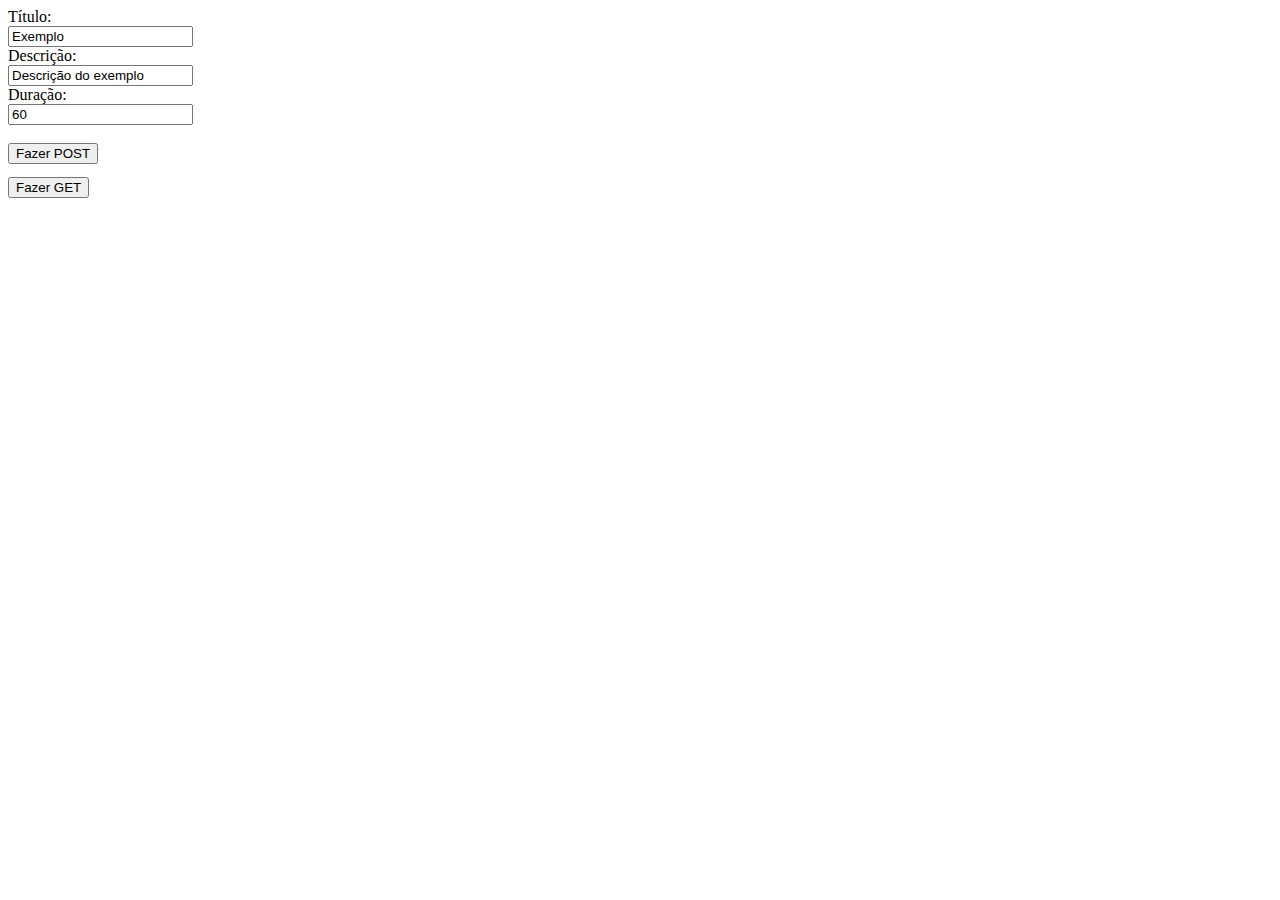
<file: index.html>
<!DOCTYPE html>
<html lang="en">
<head>
    <meta charset="UTF-8">
    <meta name="viewport" content="width=device-width, initial-scale=1.0">
    <title>Enviar POST para API</title>
</head>
<body>
    <form id="myForm">
        <label for="title">Título:</label><br>
        <input type="text" id="title" name="title" value="Exemplo"><br>

        <label for="description">Descrição:</label><br>
        <input type="text" id="description" name="description" value="Descrição do exemplo"><br>

        <label for="duration">Duração:</label><br>
        <input type="number" id="duration" name="duration" value="60"><br><br>

        <button type="submit">Fazer POST</button>
    </form>

    <pre id="response"></pre>

    <button id="getData">Fazer GET</button>

    <script src="./script.js"></script>
</body>
</html>
</file>
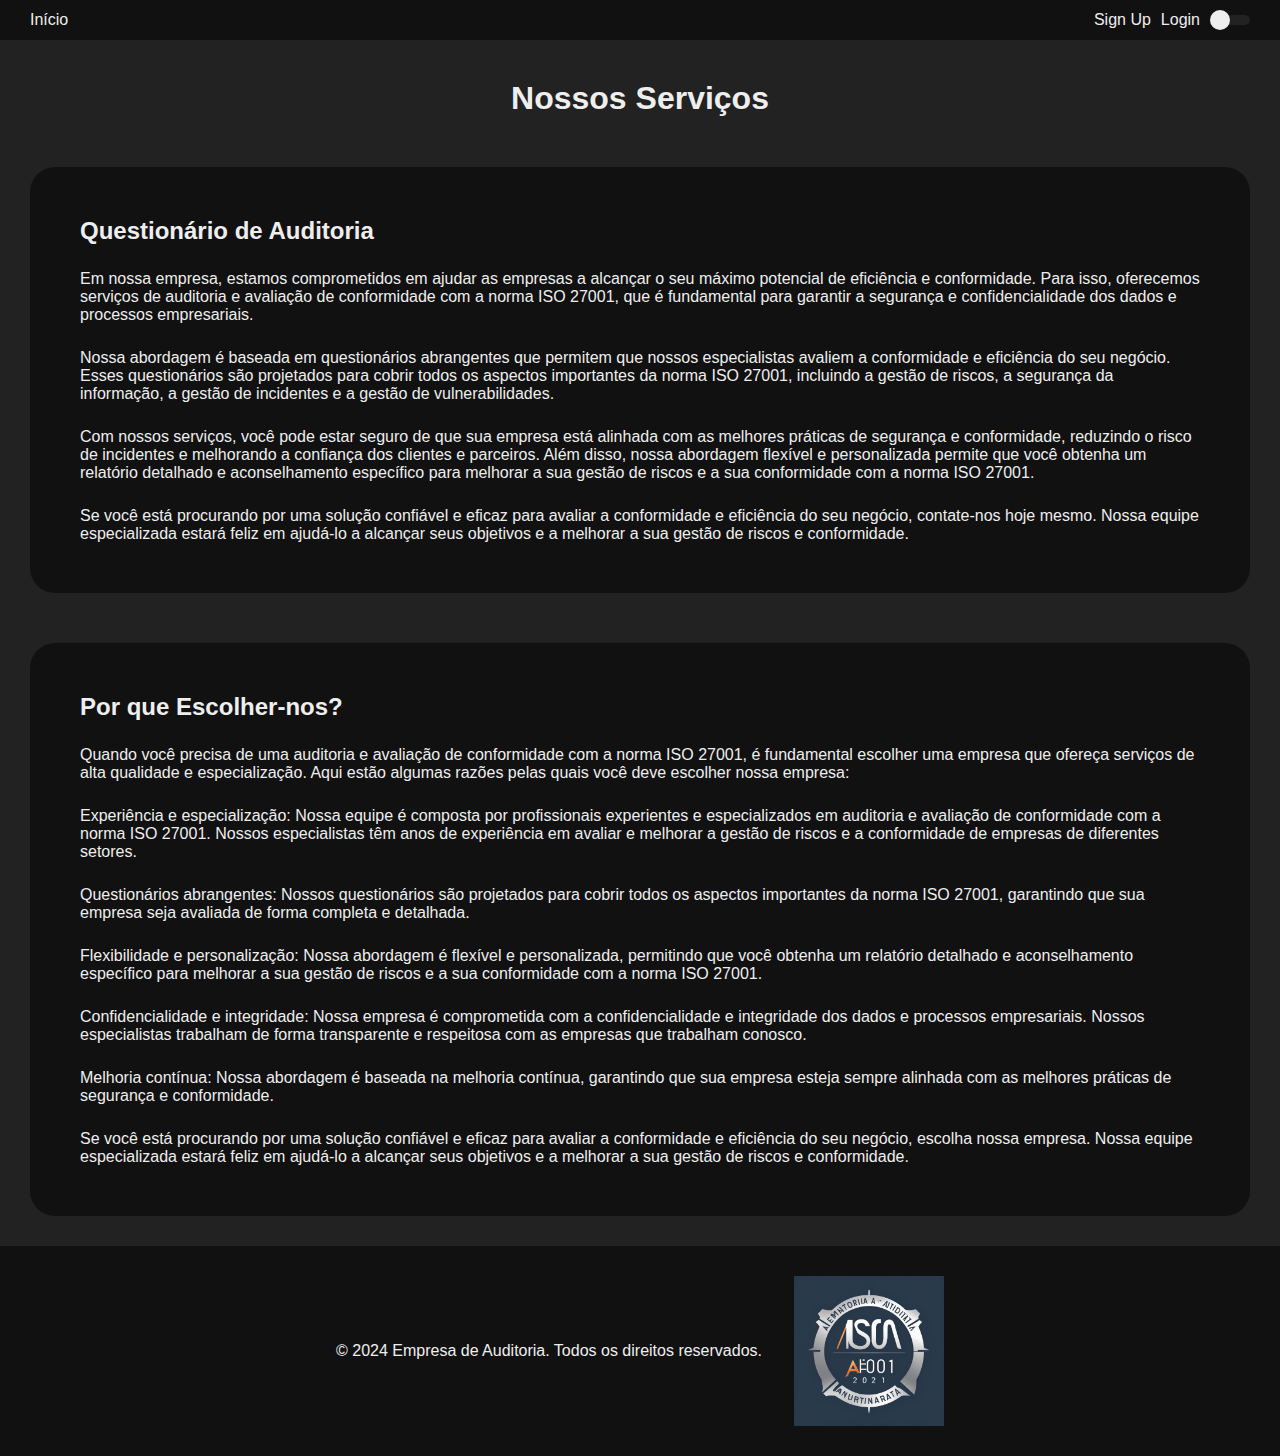
<file: pages/index.html>
<!DOCTYPE html>
<html lang="en">
	<head>
		<meta charset="UTF-8" />
		<meta name="viewport" content="width=device-width, initial-scale=1.0" />
		<link rel="stylesheet" href="../style/base.css" />
		<link rel="stylesheet" href="../style/index.css" />
		<title>Página inicial</title>
	</head>
	<body>
		<header>
			<span><a href="./index.html">Início</a></span>
			<nav>
				<ul id="signup-login">
					<li><a href="./signup.html">Sign Up</a></li>
					<li><a href="./login.html">Login</a></li>
				</ul>
				<span></span>
			</nav>
		</header>

		<section id="our-services">
			<h1 id="unico">Nossos Serviços</h1>
			<section id="nossos-servicos">
				<h2>Questionário de Auditoria</h2>
				<p>
					Em nossa empresa, estamos comprometidos em ajudar as empresas a
					alcançar o seu máximo potencial de eficiência e conformidade.
					Para isso, oferecemos serviços de auditoria e avaliação de
					conformidade com a norma ISO 27001, que é fundamental para
					garantir a segurança e confidencialidade dos dados e processos
					empresariais.
				</p>
				<p>
					Nossa abordagem é baseada em questionários abrangentes que
					permitem que nossos especialistas avaliem a conformidade e
					eficiência do seu negócio. Esses questionários são projetados
					para cobrir todos os aspectos importantes da norma ISO 27001,
					incluindo a gestão de riscos, a segurança da informação, a gestão
					de incidentes e a gestão de vulnerabilidades.
				</p>
				<p>
					Com nossos serviços, você pode estar seguro de que sua empresa
					está alinhada com as melhores práticas de segurança e
					conformidade, reduzindo o risco de incidentes e melhorando a
					confiança dos clientes e parceiros. Além disso, nossa abordagem
					flexível e personalizada permite que você obtenha um relatório
					detalhado e aconselhamento específico para melhorar a sua gestão
					de riscos e a sua conformidade com a norma ISO 27001.
				</p>
				<p>
					Se você está procurando por uma solução confiável e eficaz para
					avaliar a conformidade e eficiência do seu negócio, contate-nos
					hoje mesmo. Nossa equipe especializada estará feliz em ajudá-lo a
					alcançar seus objetivos e a melhorar a sua gestão de riscos e
					conformidade.
				</p>
			</section>
			<section id="por-que-escolher-nos">
				<h2>Por que Escolher-nos?</h2>
				<p>
					Quando você precisa de uma auditoria e avaliação de conformidade
					com a norma ISO 27001, é fundamental escolher uma empresa que
					ofereça serviços de alta qualidade e especialização. Aqui estão
					algumas razões pelas quais você deve escolher nossa empresa:
				</p>
				<p>
					Experiência e especialização: Nossa equipe é composta por
					profissionais experientes e especializados em auditoria e
					avaliação de conformidade com a norma ISO 27001. Nossos
					especialistas têm anos de experiência em avaliar e melhorar a
					gestão de riscos e a conformidade de empresas de diferentes
					setores.
				</p>
				<p>
					Questionários abrangentes: Nossos questionários são projetados
					para cobrir todos os aspectos importantes da norma ISO 27001,
					garantindo que sua empresa seja avaliada de forma completa e
					detalhada.
				</p>
				<p>
					Flexibilidade e personalização: Nossa abordagem é flexível e
					personalizada, permitindo que você obtenha um relatório detalhado
					e aconselhamento específico para melhorar a sua gestão de riscos
					e a sua conformidade com a norma ISO 27001.
				</p>
				<p>
					Confidencialidade e integridade: Nossa empresa é comprometida com
					a confidencialidade e integridade dos dados e processos
					empresariais. Nossos especialistas trabalham de forma
					transparente e respeitosa com as empresas que trabalham conosco.
				</p>
				<p>
					Melhoria contínua: Nossa abordagem é baseada na melhoria
					contínua, garantindo que sua empresa esteja sempre alinhada com
					as melhores práticas de segurança e conformidade.
				</p>
				<p>
					Se você está procurando por uma solução confiável e eficaz para
					avaliar a conformidade e eficiência do seu negócio, escolha nossa
					empresa. Nossa equipe especializada estará feliz em ajudá-lo a
					alcançar seus objetivos e a melhorar a sua gestão de riscos e
					conformidade.
				</p>
			</section>
		</section>

		<footer>
			&copy; 2024 Empresa de Auditoria. Todos os direitos reservados.
			<img src="../images/direito.jpeg" alt="" />
		</footer>

		<script src="../scripts/sistemadelogado.js"></script>
		<script src="../scripts/theme.js"></script>
	</body>
</html>
</file>
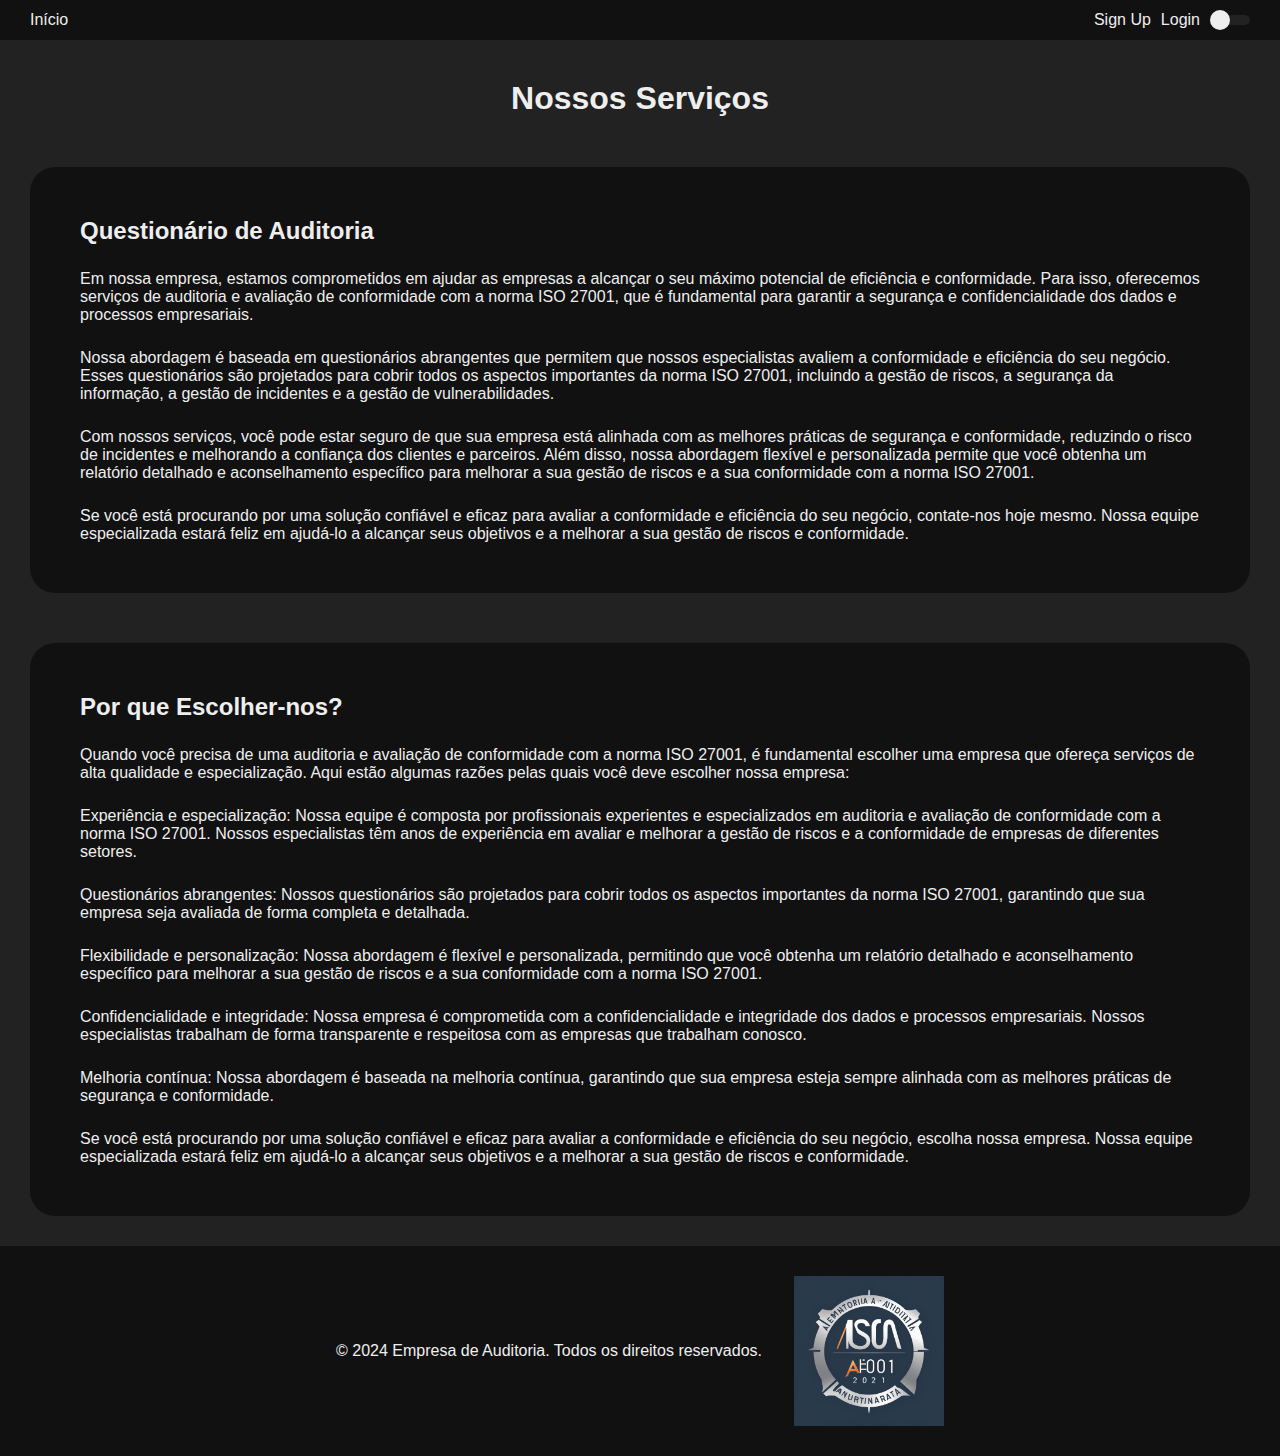
<file: pages/constatacoes.html>
<!DOCTYPE html>
<html lang="pt-br">
	<head>
		<meta charset="UTF-8" />
		<meta name="viewport" content="width=device-width, initial-scale=1.0" />
		<title>Perfil do Usuário</title>
		<link rel="stylesheet" href="../style/base.css" />
		<link rel="stylesheet" href="../style/pageUser.css" />
		<link rel="stylesheet" href="../style/getAllUser.css" />
		<link rel="stylesheet" href="../style/constatacao.css" />
	</head>
	<body>
		<header>
			<span><a href="./index.html">Início</a></span>
			<nav>
				<ul>
					<li><a id="signup-login" href="./index.html">Desconectar</a></li>
				</ul>
				<span></span>
			</nav>
		</header>
	
        <div id="logs">

        </div>

		<footer>
			&copy; 2024 Empresa de Auditoria. Todos os direitos reservados.
			<img src="../images/direito.jpeg" alt="">
		</footer>

		<script src="../scripts/theme.js"></script>
		<script src="../scripts/pageUser.js"></script>
		<script src="../scripts/index.js"></script>
		<script src="../scripts/constatacoes.js"></script>
	</body>
</html>
</file>
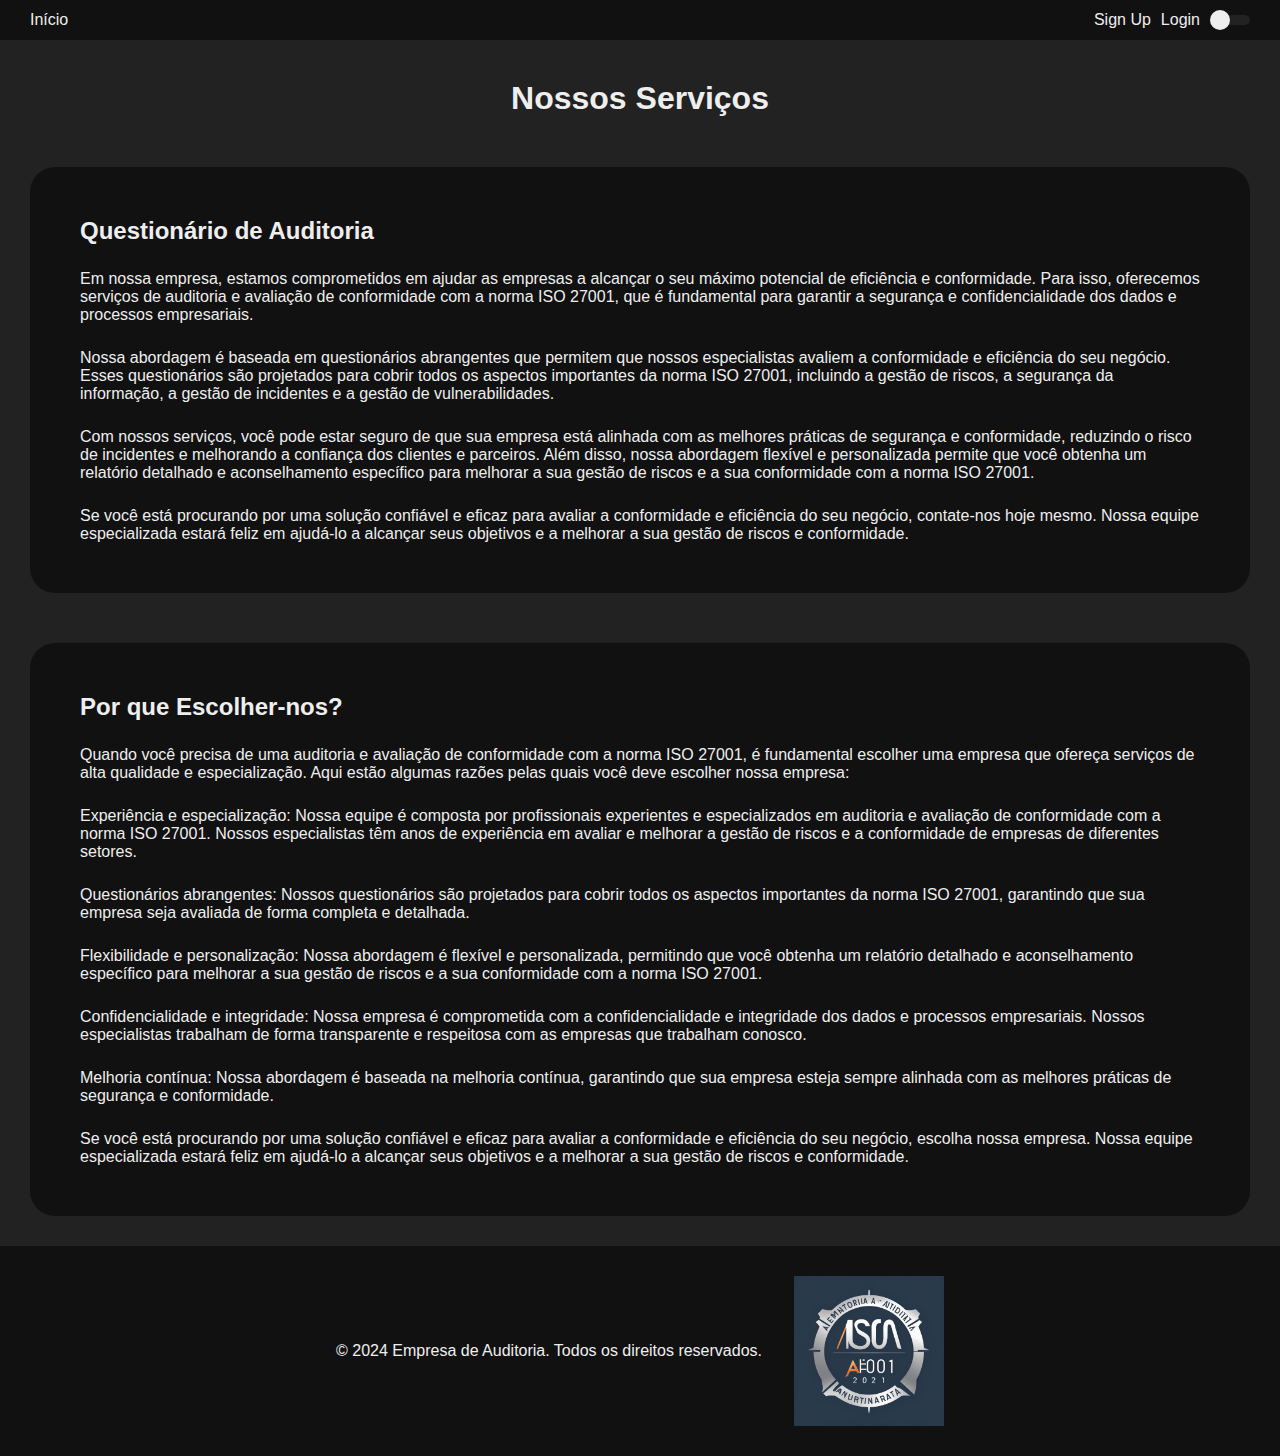
<file: pages/getAllUsers.html>
<!DOCTYPE html>
<html lang="pt-br">
	<head>
		<meta charset="UTF-8" />
		<meta name="viewport" content="width=device-width, initial-scale=1.0" />
		<title>Perfil do Usuário</title>
		<link rel="stylesheet" href="../style/base.css" />
		<link rel="stylesheet" href="../style/pageUser.css" />
		<link rel="stylesheet" href="../style/getAllUser.css" />
	</head>
	<body>
		<header>
			<span><a href="./index.html">Início</a></span>
			<nav>
				<ul>
					<li><a id="signup-login" href="./index.html">Desconectar</a></li>
				</ul>
				<span></span>
			</nav>
		</header>
	
        <div id="usuarios">

        </div>

		<footer>
			&copy; 2024 Empresa de Auditoria. Todos os direitos reservados.
			<img src="../images/direito.jpeg" alt="">
		</footer>

		<script src="../scripts/theme.js"></script>
		<script src="../scripts/pageUser.js"></script>
		<script src="../scripts/index.js"></script>
		<script src="../scripts/getAllUsers.js"></script>
	</body>
</html>
</file>
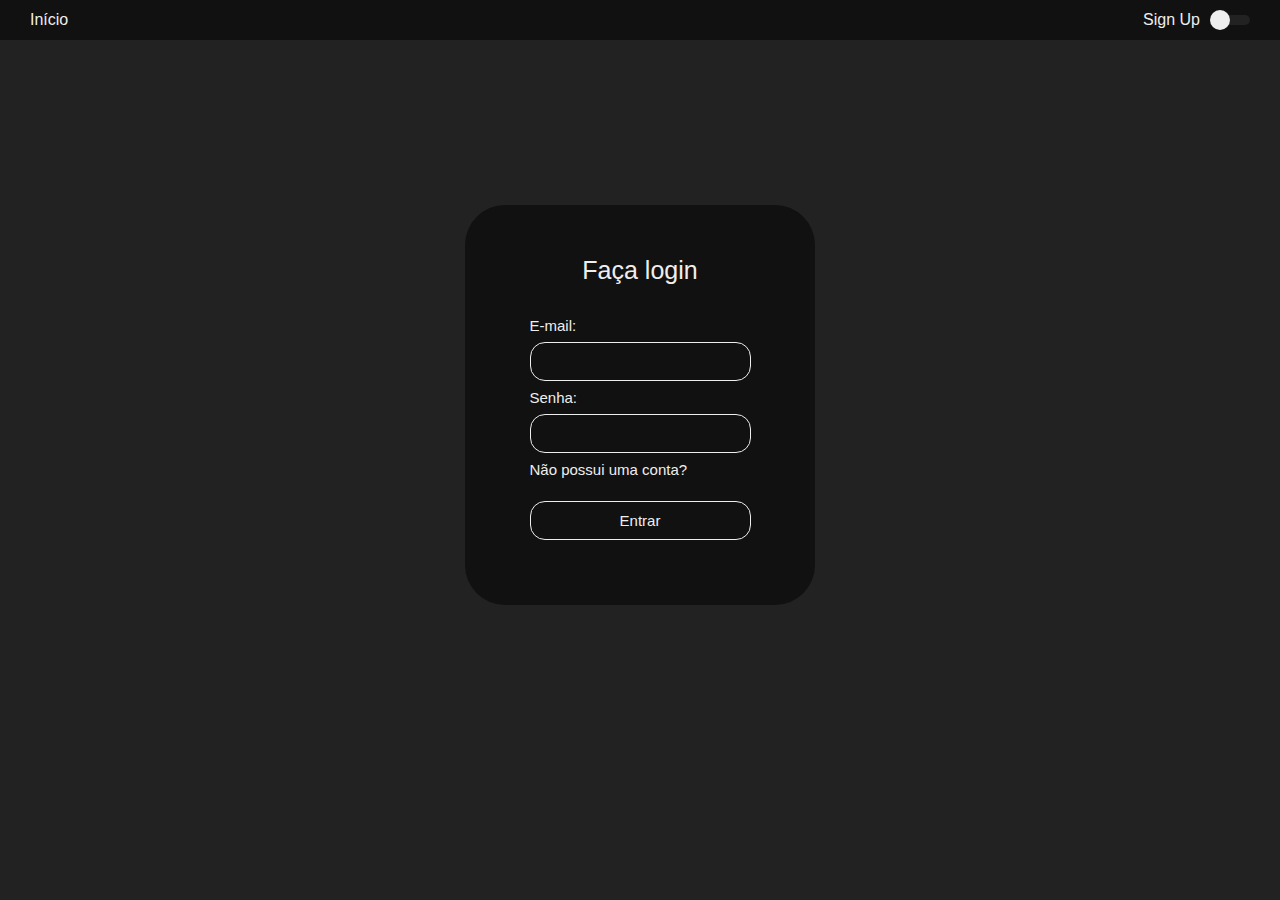
<file: pages/login.html>
<!DOCTYPE html>
<html lang="en">
	<head>
		<meta charset="UTF-8" />
		<meta name="viewport" content="width=device-width, initial-scale=1.0" />
		<link rel="stylesheet" href="../style/base.css" />
		<link rel="stylesheet" href="../style/signup.css" />
		<link rel="stylesheet" href="../style/login.css" />
		<title>Login</title>
	</head>
	<body>
		<header>
			<span><a href="./index.html">Início</a></span>
			<nav>
				<ul>
					<li><a href="./signup.html">Sign Up</a></li>
				</ul>
				<span></span>
			</nav>
		</header>
		<nav id="criar">
			<div id="container">
				<span>Faça login</span>
				<form id="myForm">
					<label for="email">E-mail:</label>
					<input type="text" id="email" name="email" />

					<label for="password">Senha:</label>
					<input type="password" id="password" name="password" />

					<label><a href="./signup.html">Não possui uma conta?</a></label>
					<button type="submit">Entrar</button>
				</form>

				<div id="response">
					<!--  -->
				</div>

				<!-- <button id="getData">Fazer GET</button> -->
			</div>
		</nav>
		
		<script src="../scripts/theme.js"></script>
		<script src="../scripts/login.js"></script>
	</body>
</html>
</file>
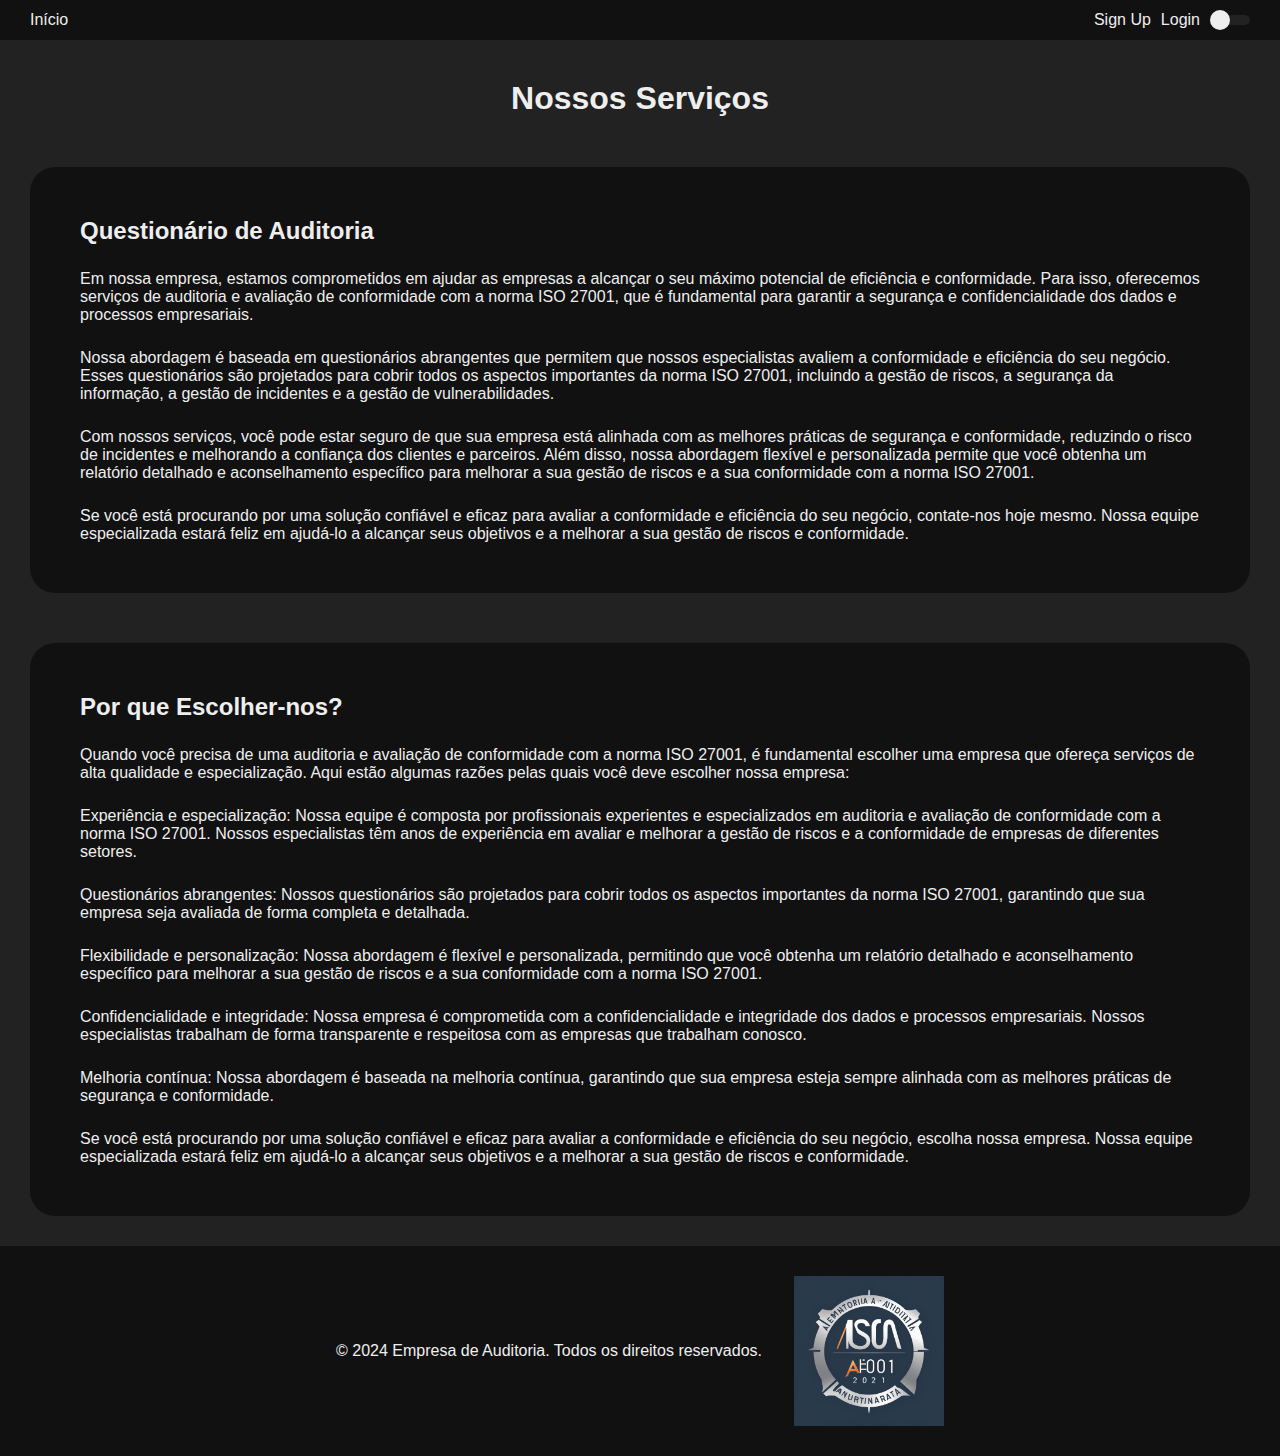
<file: pages/notesToUsers.html>
<!DOCTYPE html>
<html lang="pt-br">
	<head>
		<meta charset="UTF-8" />
		<meta name="viewport" content="width=device-width, initial-scale=1.0" />
		<title>Perfil do Usuário</title>
		<link rel="stylesheet" href="../style/base.css" />
		<link rel="stylesheet" href="../style/pageUser.css" />
		<link rel="stylesheet" href="../style/getAllUser.css" />
		<link rel="stylesheet" href="../style/notesToUsers.css" />
	</head>
	<body>
		<header>
			<span><a href="./index.html">Início</a></span>
			<nav>
				<ul>
					<li><a id="signup-login" href="./index.html">Desconectar</a></li>
				</ul>
				<span></span>
			</nav>
		</header>

		<div id="usuarios"></div>
		<div id="logs">
			<span>Logs</span>
		</div>
		<div id="containerLogs">
			<div id="constatacoes">
				<span>Constatações</span>
				<textarea id="div1" class="conteudo-textarea"></textarea>
			</div>
			<div id="avaliacao">
				<span>Nossa Avaliação</span>
				<textarea id="div2" class="conteudo-textarea"></textarea>
			</div>
			<div id="plano">
				<span>Plano de Ação</span>
				<textarea id="div3" class="conteudo-textarea"></textarea>
			</div>
		</div>

		<button id="enviarConteudos">Enviar</button>
		<div id="enviadoCheck"></div>

		<footer>
			&copy; 2024 Empresa de Auditoria. Todos os direitos reservados.
			<img src="../images/direito.jpeg" alt="">
		</footer>

		<script src="../scripts/theme.js"></script>
		<script src="../scripts/pageUser.js"></script>
		<script src="../scripts/index.js"></script>
		<script src="../scripts/notesToUsers.js"></script>
	</body>
</html>
</file>
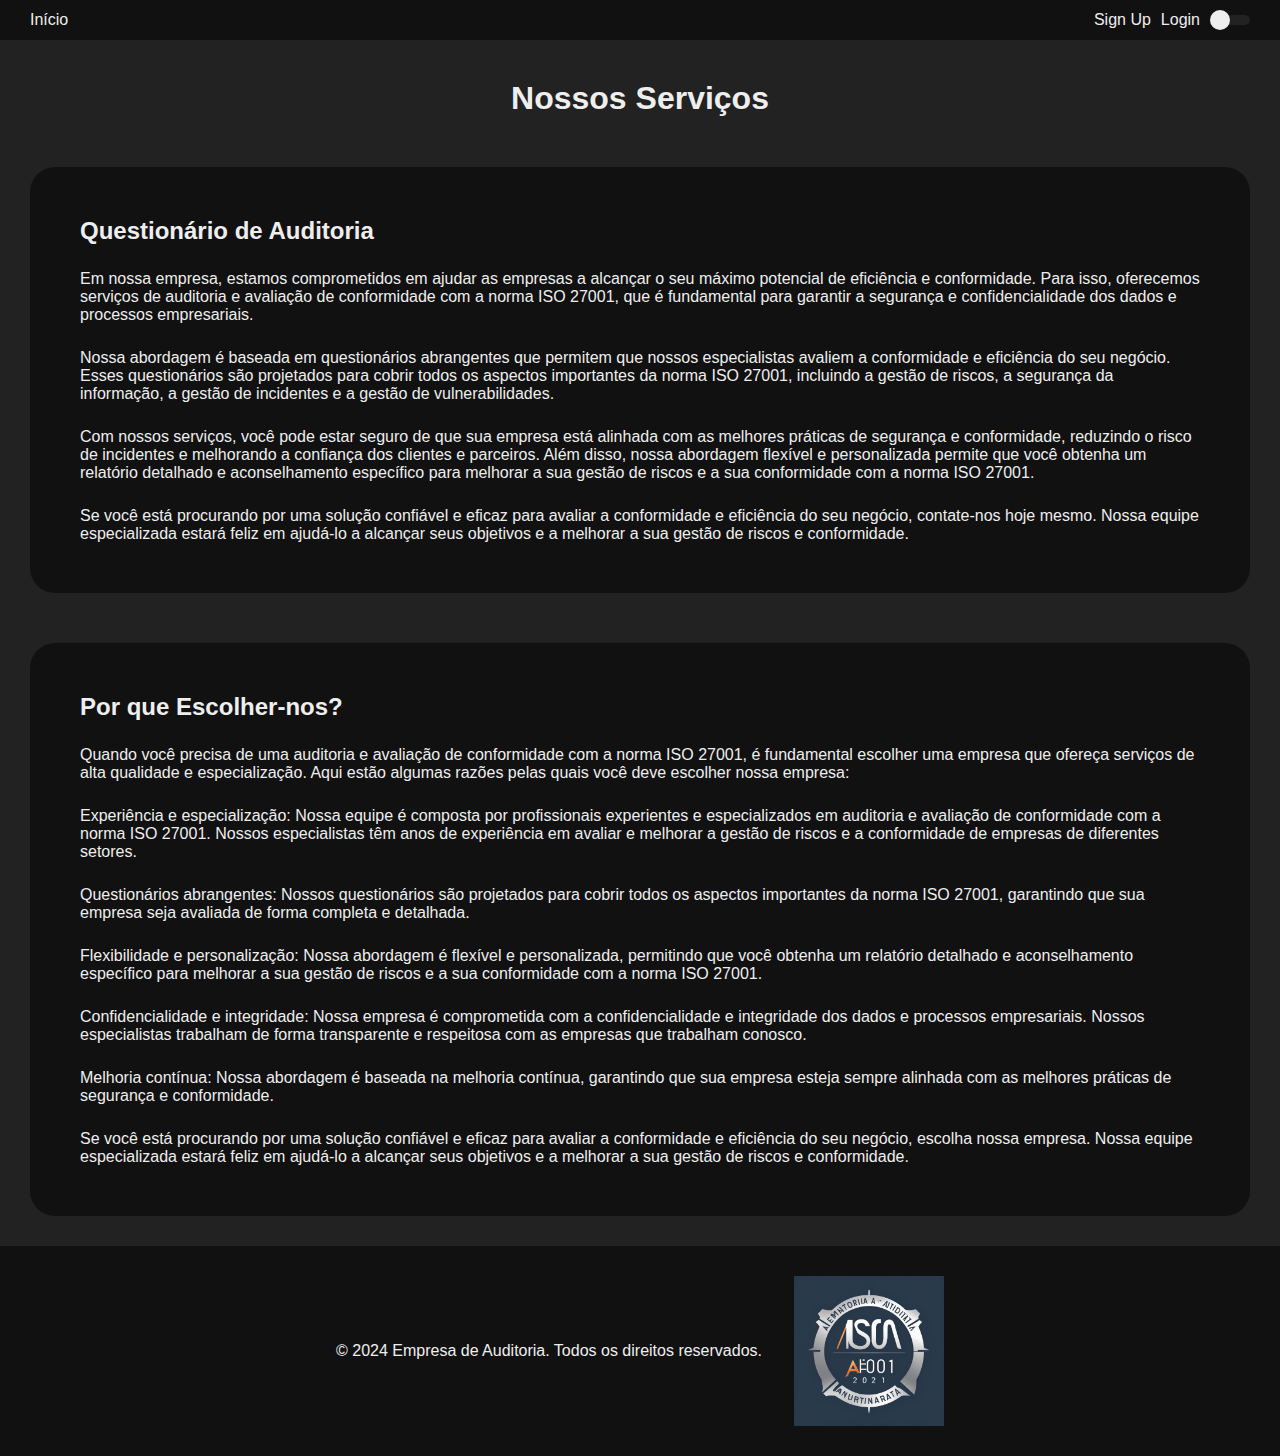
<file: pages/pageUser.html>
<!DOCTYPE html>
<html lang="pt-br">
	<head>
		<meta charset="UTF-8" />
		<meta name="viewport" content="width=device-width, initial-scale=1.0" />
		<title>Perfil do Usuário</title>
		<link rel="stylesheet" href="../style/base.css" />
		<link rel="stylesheet" href="../style/pageUser.css" />
	</head>
	<body>
		<header>
			<span><a href="./index.html">Início</a></span>
			<nav>
				<ul>
					<li><a id="sair" href="./index.html">Desconectar</a></li>
				</ul>
				<span></span>
			</nav>
		</header>
		<section id="margin-top">
			<div class="container">
				<h1>Perfil do Usuário</h1>
			</div>
		</section>
		<section>
			<div id="pegarOsUsuarios"></div>
		</section>

		<main class="container">
			<section class="profile">
				<div class="profile-inter">
					<div class="hello-user">
						<p>Olá</p>
						<h2 id="user">Nome de Usuário</h2>
					</div>

					<div class="conteiner-profile">
						<strong>E-mail:</strong>
						<p id="email">email</p>
					</div>

					<div class="conteiner-profile">
						<strong>Nome da empresa:</strong>
						<p id="nome_da_empresa">empresa</p>
					</div>
				</div>
			</section>

			<section class="quest">
				<a class="questoes" href="./quest5.html">
					<h2>Fazer questionario sobre a ISO 27001 (Requisito 5.0)</h2>
				</a>
				<p class="descricao">
					<span>
						Este questionário foi desenvolvido para avaliar o alinhamento
						de uma organização com os requisitos da norma ISO 27001,
						específicos da seção 5.1 até a 5.30. A ISO 27001 estabelece
						padrões para sistemas de gestão de segurança da informação,
						garantindo que as organizações implementem práticas robustas
						para proteger seus dados e informações sensíveis. Cada
						pergunta aborda áreas como políticas de segurança da
						informação, responsabilidades da direção, controle de acesso,
						gestão de incidentes, entre outros aspectos essenciais para a
						conformidade com esta norma internacional.
					</span>
					<span>
						Este questionário visa coletar informações detalhadas sobre
						como a organização implementa e mantém esses requisitos,
						incluindo políticas documentadas, procedimentos operacionais,
						registros de treinamento e evidências de conformidade. As
						respostas ajudarão a avaliar o nível de conformidade da
						organização com a ISO 27001 e identificar áreas para melhorias
						contínuas na segurança da informação.
					</span>
				</p>
			</section>

			<section class="quest">
				<a class="questoes" href="./quest8.html">
					<h2>Fazer questionario sobre a ISO 27001 (Requisito 8.0)</h2>
				</a>

				<p class="descricao">
					<span>
						Este questionário foi desenvolvido para avaliar o alinhamento
						de uma organização com os requisitos da norma ISO 27001,
						específicos da seção 8.1 até a 8.12. A ISO 27001 estabelece
						padrões para sistemas de gestão de segurança da informação,
						garantindo que as organizações implementem práticas robustas
						para proteger seus dados e informações sensíveis. Cada
						pergunta aborda áreas como políticas de segurança da
						informação, responsabilidades da direção, controle de acesso,
						gestão de incidentes, entre outros aspectos essenciais para a
						conformidade com esta norma internacional.
					</span>
				</p>
			</section>
			<section class="quest">
				<a href="./logs.html">
					<h2 id="questao">Questões já respondidas</h2>
				</a>
				
				<p class="descricao">
					<span>
						Verificar todos os LOGS de respostas
					</span>
			</section>


			<section class="quest">
				<a href="./teste5.html">
					<h2 id="questao">Graficos da Seção 5.0</h2>
				</a>
				
				<p class="descricao">
					<span>
						Explore seus gráficos de avaliação! Clique abaixo para visualizar e analisar os dados de forma detalhada.
					</span>
			</section>
			<section class="quest">
				<a href="./teste8.html">
					<h2 id="questao">Graficos da Seção 8.0</h2>
				</a>
				
				<p class="descricao">
					<span>
						Explore seus gráficos de avaliação! Clique abaixo para visualizar e analisar os dados de forma detalhada.
					</span>
			</section>
			<section class="quest">
				<a href="./site_graficosesperados.html">
					<h2 id="questao">Graficos de Respostas Esperadas</h2>
				</a>
				
				<p class="descricao">
					<span>
						Explore seus gráficos de avaliação! Clique abaixo para visualizar e analisar os dados de forma detalhada.
					</span>
			</section>
		</main>

		<footer>
			&copy; 2024 Empresa de Auditoria. Todos os direitos reservados.
			<img src="../images/direito.jpeg" alt="">
		</footer>

		<script src="../scripts/theme.js"></script>
		<script src="../scripts/pageUser.js"></script>
		<script src="../scripts/index.js"></script>
	</body>
</html>
</file>
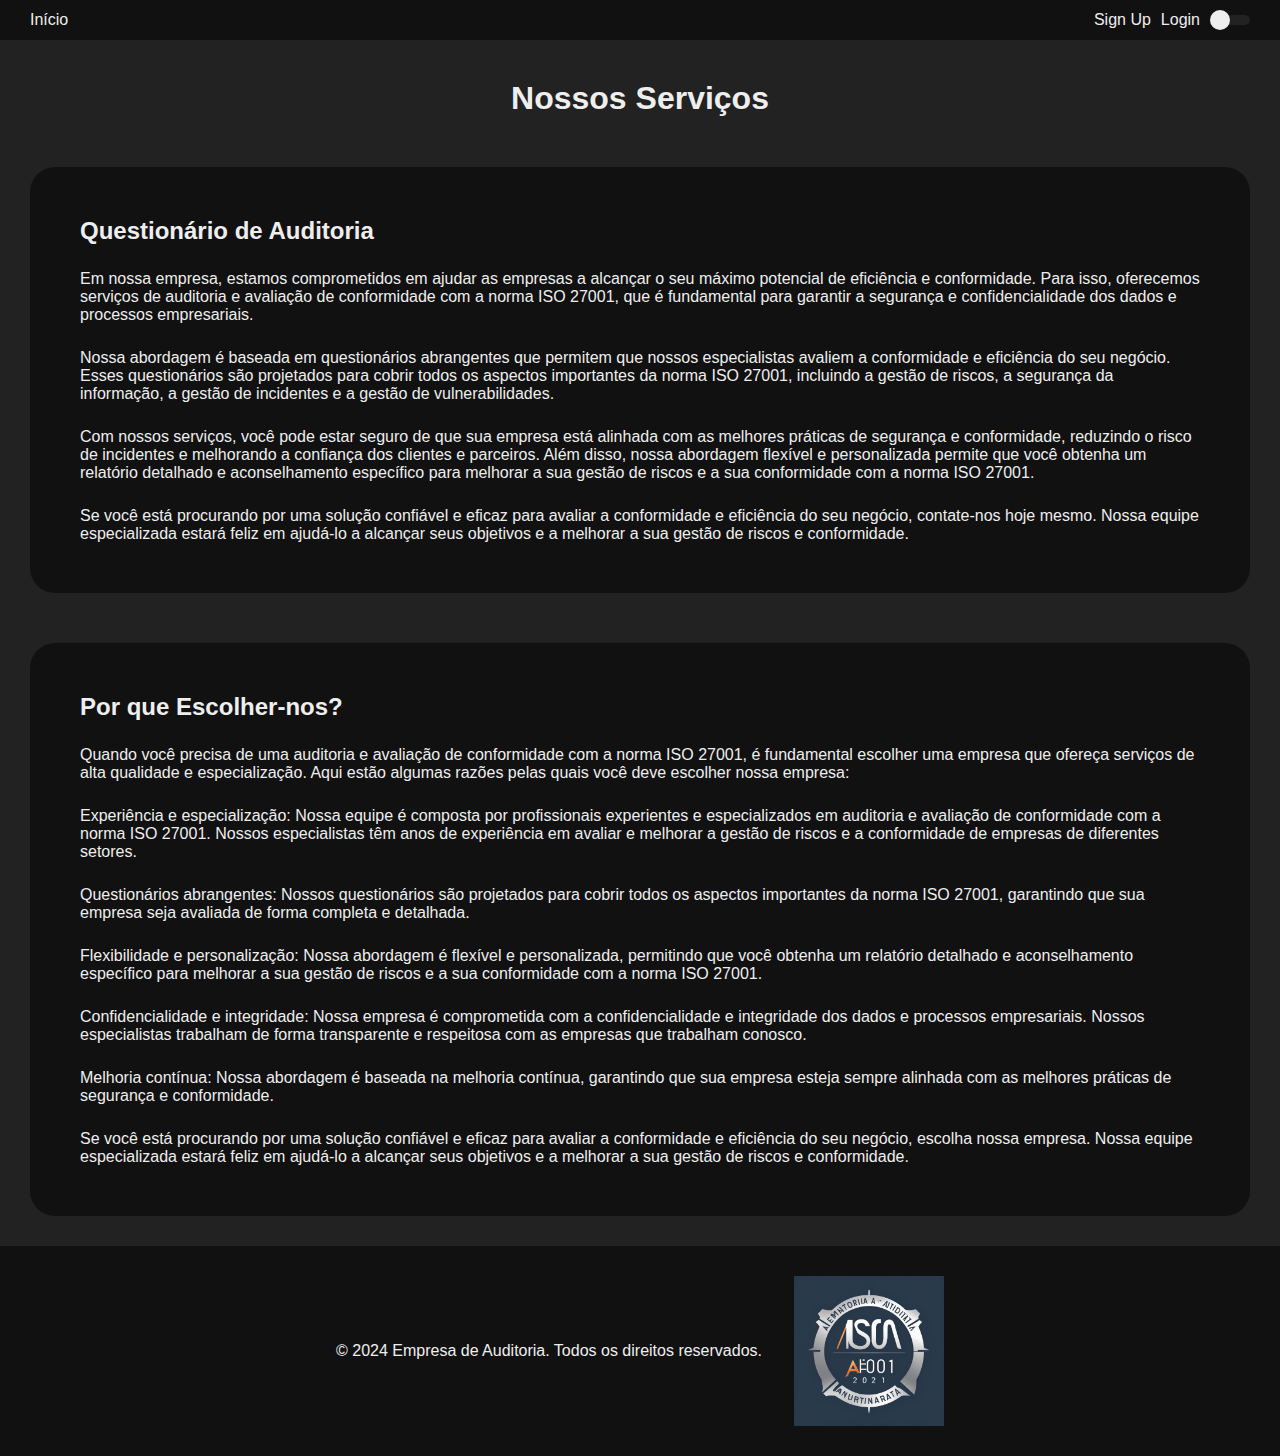
<file: pages/quest5.html>
<!DOCTYPE html>
<html lang="en">
	<head>
		<meta charset="UTF-8" />
		<meta name="viewport" content="width=device-width, initial-scale=1.0" />
		<link rel="stylesheet" href="../style/base.css" />
        <link rel="stylesheet" href="../style/quests.css">
		<title>Questionário 5.0</title>
	</head>
	<body>
		<header>
			<span><a href="./index.html">Início</a></span>
			<nav>
				<ul id="signup-login">
					<li><a href="./signup.html">Sign Up</a></li>
					<li><a href="./login.html">Login</a></li>
				</ul>
				<span></span>
			</nav>
		</header>

        <h2>Requisitos 5.0 da ISO 27001 </h2>

        <table>
            <thead>
                <tr id="head">
                    <th>Questão</th>
                    <th>Requisito</th>
                    <th>Fonte</th>
                    <th>Evidência(s) possíveis</th>
                    <th>Pergunta</th>
                    <th>"Documento / Registro"</th>
                    <th>Tipo de teste</th>
                </tr>
            </thead>
			
            <tbody id="base">
            </tbody>
        </table>
		
		<!--  -->
		<!--  -->
		<!--  -->
		<!--  -->
		

		<button onclick="mostrarValores()">Enviar</button>
		<div id="enviando">
			
		</div>

		<!--  -->
		<!--  -->

		<footer>
			&copy; 2024 Empresa de Auditoria. Todos os direitos reservados.
			<img src="../images/direito.jpeg" alt="">
		</footer>

		<script src="../scripts/index.js"></script>
		<script src="../scripts/sistemadelogado.js"></script>
        <script src="../scripts/getQuest5.js"></script>
		<script src="../scripts/theme.js"></script>
        
        </body>

</html>
</file>
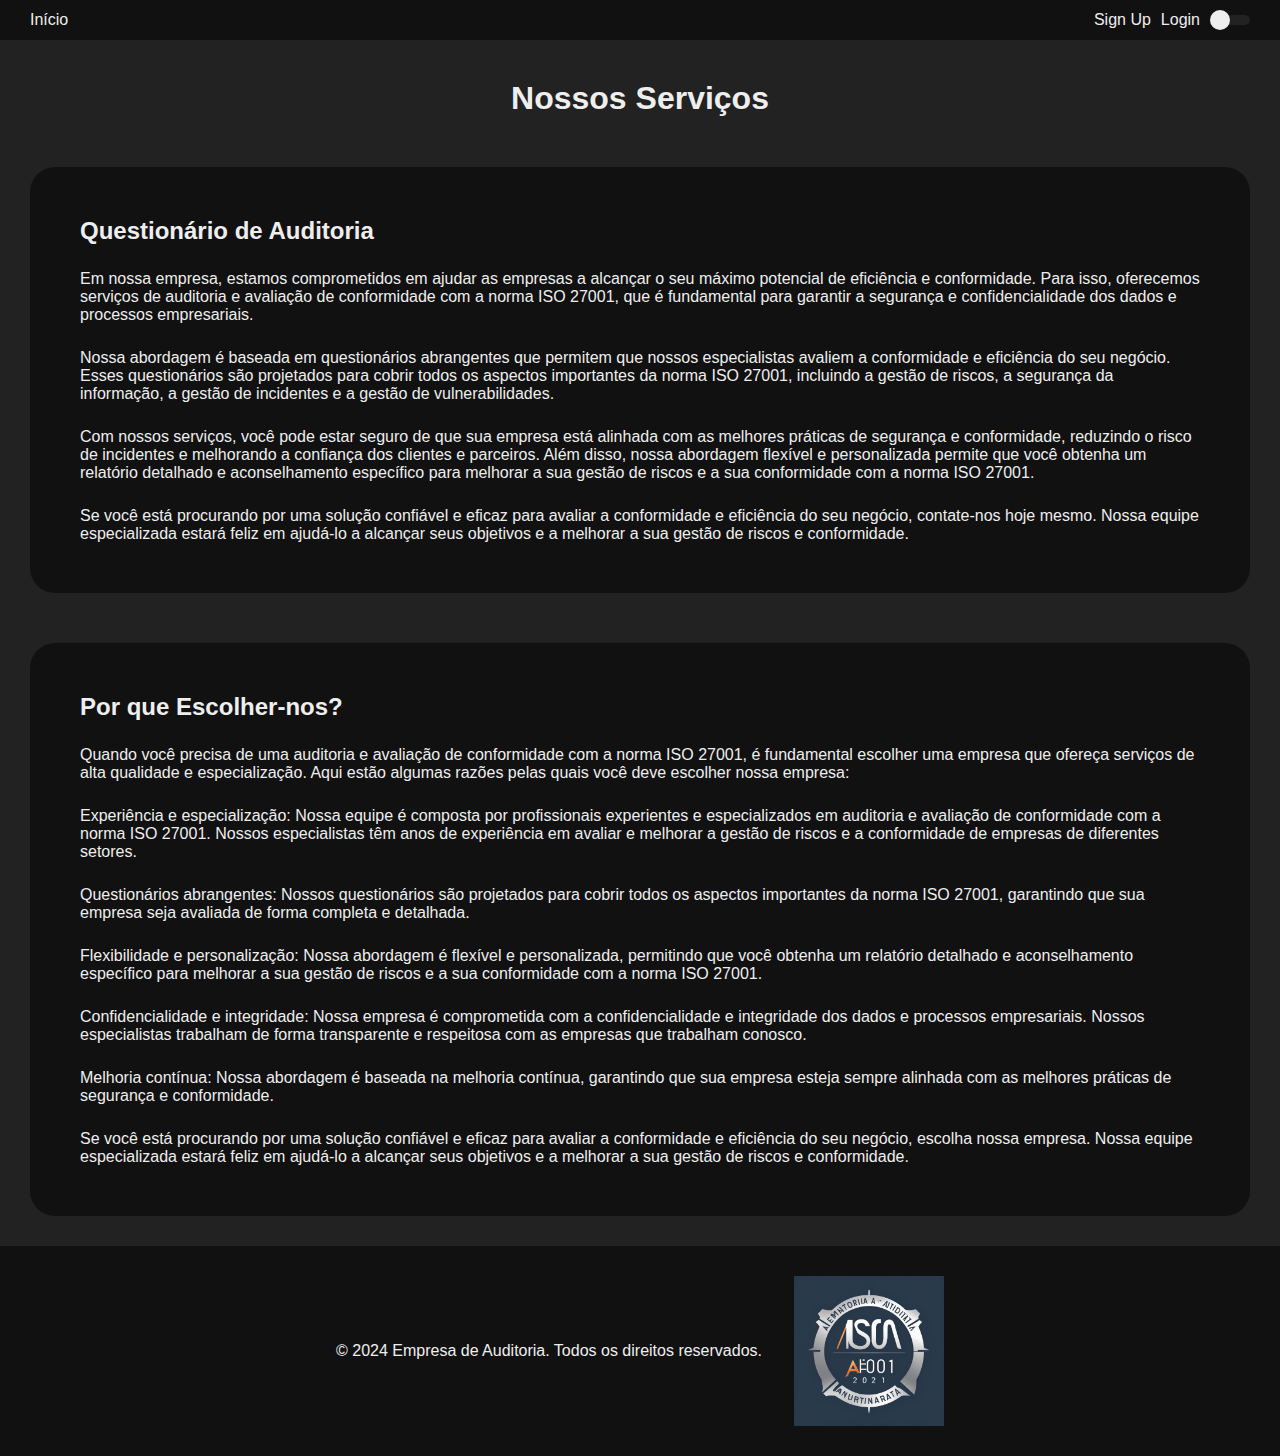
<file: pages/quest8.html>
<!DOCTYPE html>
<lang="en">
	<head>
		<meta charset="UTF-8" />
		<meta name="viewport" content="width=device-width, initial-scale=1.0" />
		<link rel="stylesheet" href="../style/base.css" />
        <link rel="stylesheet" href="../style/quests.css">
		<title>Questionário 5.0</title>
	</head>
	<body>
		<header>
			<span><a href="./index.html">Início</a></span>
			<nav>
				<ul id="signup-login">
					<li><a href="./signup.html">Sign Up</a></li>
					<li><a href="./login.html">Login</a></li>
				</ul>
				<span></span>
			</nav>
		</header>

        <h2>Requisitos 8.0 da ISO 27001 </h2>

        <table>
            <thead>
                <tr id="head">
                    <th>Questão</th>
                    <th>Requisito</th>
                    <th>Fonte</th>
                    <th>Evidência(s) possíveis</th>
                    <th>Pergunta</th>
                    <th>"Documento / Registro"</th>
                    <th>Tipo de teste</th>
                </tr>
            </thead>
			
            <tbody id="base">
            </tbody>
        </table>
		
		<!--  -->
		<!--  -->
		<!--  -->
		<!--  -->
		

		<button onclick="mostrarValores()">Enviar</button>
		<div id="enviando">

		<!--  -->
		<!--  -->

		<footer>
			&copy; 2024 Empresa de Auditoria. Todos os direitos reservados.
			<img src="../images/direito.jpeg" alt="">
		</footer>

		<script src="../scripts/index.js"></script>
		<script src="../scripts/sistemadelogado.js"></script>
        <script src="../scripts/getQuest8.js"></script>
		<script src="../scripts/theme.js"></script>
        
        </body>

</html>
</file>
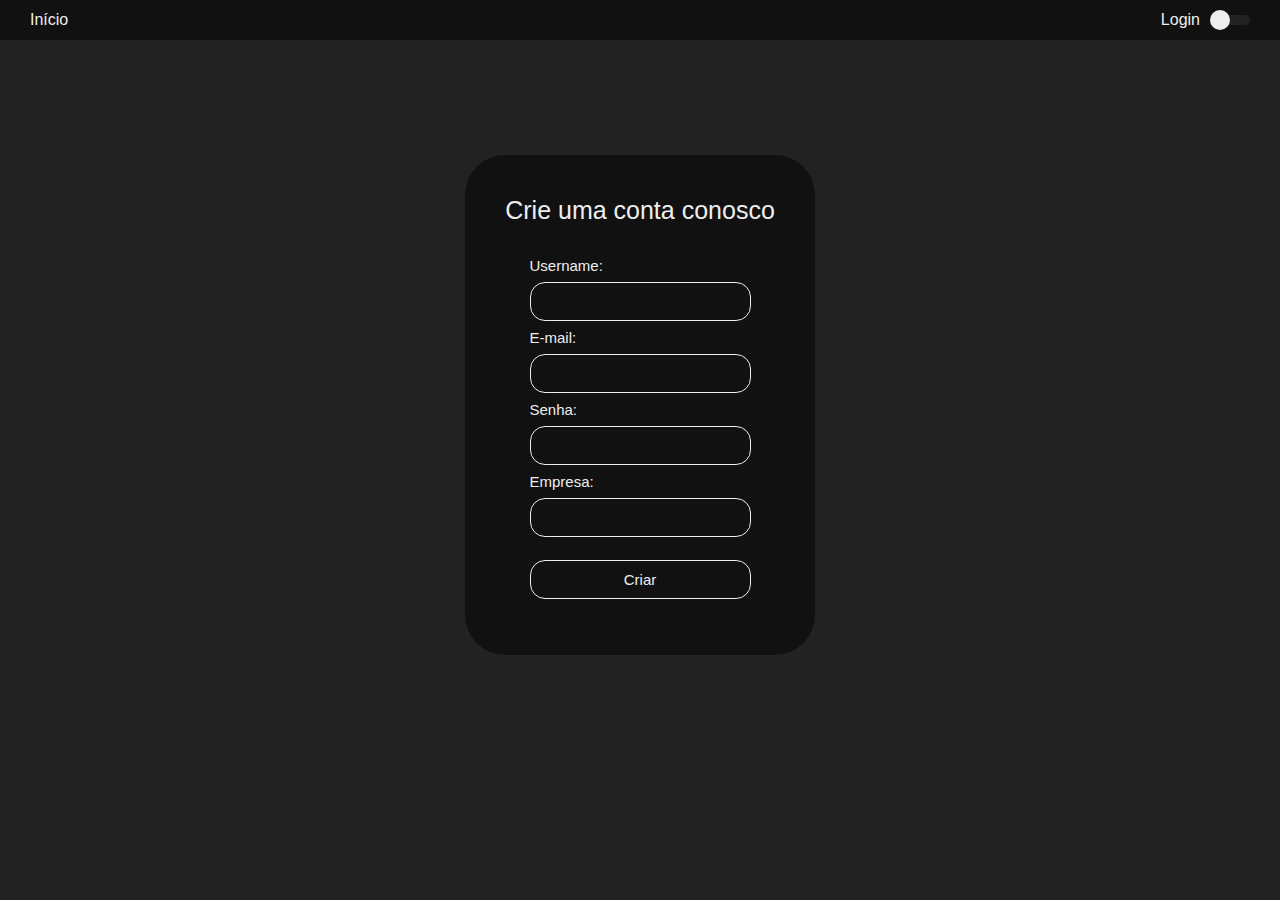
<file: pages/signup.html>
<!DOCTYPE html>
<html lang="en">
	<head>
		<meta charset="UTF-8" />
		<meta name="viewport" content="width=device-width, initial-scale=1.0" />
		<link rel="stylesheet" href="../style/base.css" />
		<link rel="stylesheet" href="../style/signup.css" />
		<title>Sign Up</title>
	</head>
	<body>
		<header>
			<span><a href="./index.html">Início</a></span>
			<nav>
				<ul>
					<li><a href="./login.html">Login</a></li>
				</ul>
				<span></span>
			</nav>
		</header>
		<nav id="criar">
			<div id="container">
				<span>Crie uma conta conosco</span>
				<form id="myForm">
					<label for="username">Username:</label>
					<input type="text" id="username" name="username" />

					<label for="email">E-mail:</label>
					<input type="text" id="email" name="email" />

					<label for="password">Senha:</label>
					<input type="password" id="password" name="password" />

					<label for="nome_da_empresa">Empresa:</label>
					<input type="text" id="nome_da_empresa" name="nome_da_empresa" />

					<button type="submit">Criar</button>
				</form>

				<div id="response"></div>
			</div>
		</nav>


		<script src="../scripts/theme.js"></script>
		<script src="../scripts/signup.js"></script>
	</body>
</html>
</file>
<file: style/base.css>
* {
	margin: 0;
	padding: 0;
	box-sizing: border-box;
	font-size: 1rem;
	list-style: none;
	text-decoration: none;
	outline-style: none;
	background-color: transparent;
	border: none;
	outline: none;
	font-family: Arial, sans-serif;
	box-sizing: border-box;
}
body {
	--background: #222;
	--header: #111;
	--text: #eee;
	--switch: start;
	background: var(--background);
	color: var(--text);
}

body.light {
	--background: #ddd;
	--header: #eee;
	--text: #111;
	--switch: end;
	background: var(--background);
	color: var(--text);

}
a {
	text-decoration: none;
	color: inherit;
	font-weight: inherit;
	font-size: inherit;
}
a:hover {
	border-bottom: 1px solid var(--text);
}
input:hover,
button:hover {
	box-shadow: 0 0 4px var(--text);
}
header {
	display: flex;
	justify-content: space-between;
	align-items: center;
	padding: 0 30px;
	width: 100%;
	height: 40px;
	background: var(--header);

	position: fixed;
	top: 0;
	left: 0;
	z-index: 1000;
}
header ul {
	display: flex;
	gap: 10px;
}

header nav {
	display: flex;
	align-items: center;
	gap: 10px;
}

header nav span {
	width: 40px;
	height: 10px;
	border-radius: 5px;
	background: var(--background);
	display: flex;
	align-items: center;
	justify-content: var(--switch);
}

header nav span::after {
	content: "";
	width: 20px;
	height: 20px;
	border-radius: 50%;
	background: var(--text);
}
footer{
	height: auto;
	padding: 30px 50px;

	display: flex;
	justify-content: center;
	align-items: center;
	gap: 2em;

	background-color: var(--header);
}

footer img{
	width: 150px;
	height: 150px;
}
</file>
<file: style/index.css>
#our-services {
	margin-top: 50px;
	padding: 30px;
	width: 100%;

	display: flex;
	flex-direction: column;
	align-items: center;
	gap: 50px;
}
#our-services section {
	background-color: var(--header);
	padding: 50px;
	border-radius: 25px;
	display: flex;
	flex-direction: column;
	gap: 25px;
}
#unico{
	font-size: 2em;
}
h2{
	font-size: 1.5em;

}
</file>
<file: style/pageUser.css>
#margin-top{
	padding-top: 40px;
}
section .container, #pegarOsUsuarios a{

	width: 100%;
	height: 80px;

	display: flex;
	justify-content: center;
	align-items: center;

	background-color: var(--header);
}
.hello-user {
	display: flex;
	gap: 1em;
}
.hello-user * {
	font-size: 2em;
}
#user {
	margin-bottom: 20px;
}
h1 {
	font-size: 1em;
}
main {
	display: flex;
	flex-direction: column;
	align-items: center;
	gap: 10px;
}
.quest {
	padding: 50px;
	margin-bottom: 50px;

	width: 80%;

	border-radius: 30px;

	background-color: var(--header);
}
.profile {
	margin: 2em 0;
	padding: 50px;

	border-radius: 30px;

	background-color: var(--header);
}
.profile-inter {
	display: flex;
	flex-direction: column;
	gap: 20px;
}

.conteiner-profile {
	display: flex;
	flex-direction: column;
}
.conteiner-profile p {
	margin-left: 1em;
}
.descricao {
	margin-top: 1em;
	display: flex;
	flex-direction: column;
	gap: 1em;
}
.questoes:hover {
	text-decoration: underline;
}
</file>
<file: style/getAllUser.css>
#usuarios {
	margin: 50px 0;
	display: flex;
	flex-direction: column;
	gap: 1em;
	align-items: center;
}
.class-usuario{

	background-color: var(--header);
	padding: 20px;
	border-radius: 5px;
}

.class-usuario:hover{

	cursor: pointer;
	text-decoration: underline;

	box-shadow: 0 0 4px var(--text);

}
</file>
<file: style/constatacao.css>
#logs{
    margin-top: 50px;
    display: flex;
    align-items: center;
    flex-direction: column;
    
}

.log-container{
    width: 100%;
    padding: 50px 0;

    display: flex;
    flex-direction: column;
    align-items: center;

    gap: 1em;



    background-color: var(--header);
    
}
</file>
<file: style/signup.css>
#container {
	width: 350px;
	height: 500px;

	display: flex;
	flex-direction: column;
	justify-content: center;
	align-items: center;

    background-color: var(--header);
    border-radius: 40px;
}
input,
button {
	color: var(--text);
	border: 1px solid var(--text);
	padding: 10px;
	border-radius: 15px;
	box-shadow: none;
}
input:-webkit-autofill {
	-webkit-text-fill-color: var(--text);
	-webkit-box-shadow: 0 0 0px 1000px var(--header) inset;
	text-decoration: none;
}
button {
    cursor: pointer;
	width: 100%;
    margin-top: 1em;
}
button:hover{
    background-color: var(--background);
}
label{
    cursor: pointer;
}
#criar {
	width: 100vw;
	height: 90vh;
	display: flex;
	flex-direction: column;
	justify-content: center;
	align-items: center;
}
form {
    display: flex;
	flex-direction: column;
	justify-content: center;
    gap: 8px;
    margin-top: 2em;
}
#container span {
	font-size: 25px;
}
#container form * {
	font-size: 15px;
}
form button{
	margin-bottom: 15px;
}
</file>
<file: style/login.css>
#container {
	height: 400px;
}
</file>
<file: style/notesToUsers.css>
#usuarios{
    margin-top: 50px;
}

#logs{
    margin: 50px;
    min-width: 400px;
    min-height: 550px;
    padding: 50px;
    border-radius: 25px;
    background-color: var(--header);

}
#constatacoes, #avaliacao, #plano{
    margin: 50px;
    width: 400px;
    height: 550px;
    padding: 50px;
    border-radius: 25px;
    background-color: var(--header);

}
#logs div:first-of-type, #constatacoes div:first-of-type, #avaliacao div:first-of-type, #plano div:first-of-type{
    margin-top: 30px;
}
#containerLogs{
    display: flex;
    flex-wrap: wrap;
    justify-content: center;
    align-items: center;
}
textarea{
    color: var(--color);
    margin-top: 20px;
    padding: 20px;
    resize: none;

    border-radius: 20px;

    height: 100%;
    width: 100%;
    background-color: var(--background);
}
#constatacoes, #avaliacao, #plano{

    display: flex;
    flex-direction: column;
}
button{
    width: 100%;
    margin-bottom: 50px;
    background-color: var(--header);
    color: var(--color);
    padding: 30px;
}
#enviadoCheck{
    display: flex;
    justify-content: center;
    margin-bottom: 50px;
}

#nick-profile{
    margin-top: 20px;
    font-size: 2em;
}
</file>
<file: style/quests.css>
table {
	border-collapse: collapse;
	margin: 50px;
}
th,
td {
	border: 1px solid;
	padding: 8px;
	text-align: left;
}
#head {
	background-color: var(--header);
}
h2 {
	margin-top: 50px;

	font-size: 2.5em;

	width: 100%;
	height: 90px;

	display: flex;
	justify-content: center;
	align-items: center;

	background-color: var(--header);
}
.enviar-arquivo{
	margin: 0;
}
/*  */

.div-pergunta{
	display: flex;
	justify-content: center;
	align-items: center;
	gap: 1em;
}
input, label{
	cursor: pointer;
}
button{
	cursor: pointer;
	color: var(--color);

	padding: 15px;
	border-radius: 5px;

	background-color: var(--header);

	width: 100%;
	margin: 50px 0;
}

textarea{
	color: var(--color);
	resize: none;
	background-color: var(--header);
}
</file>
